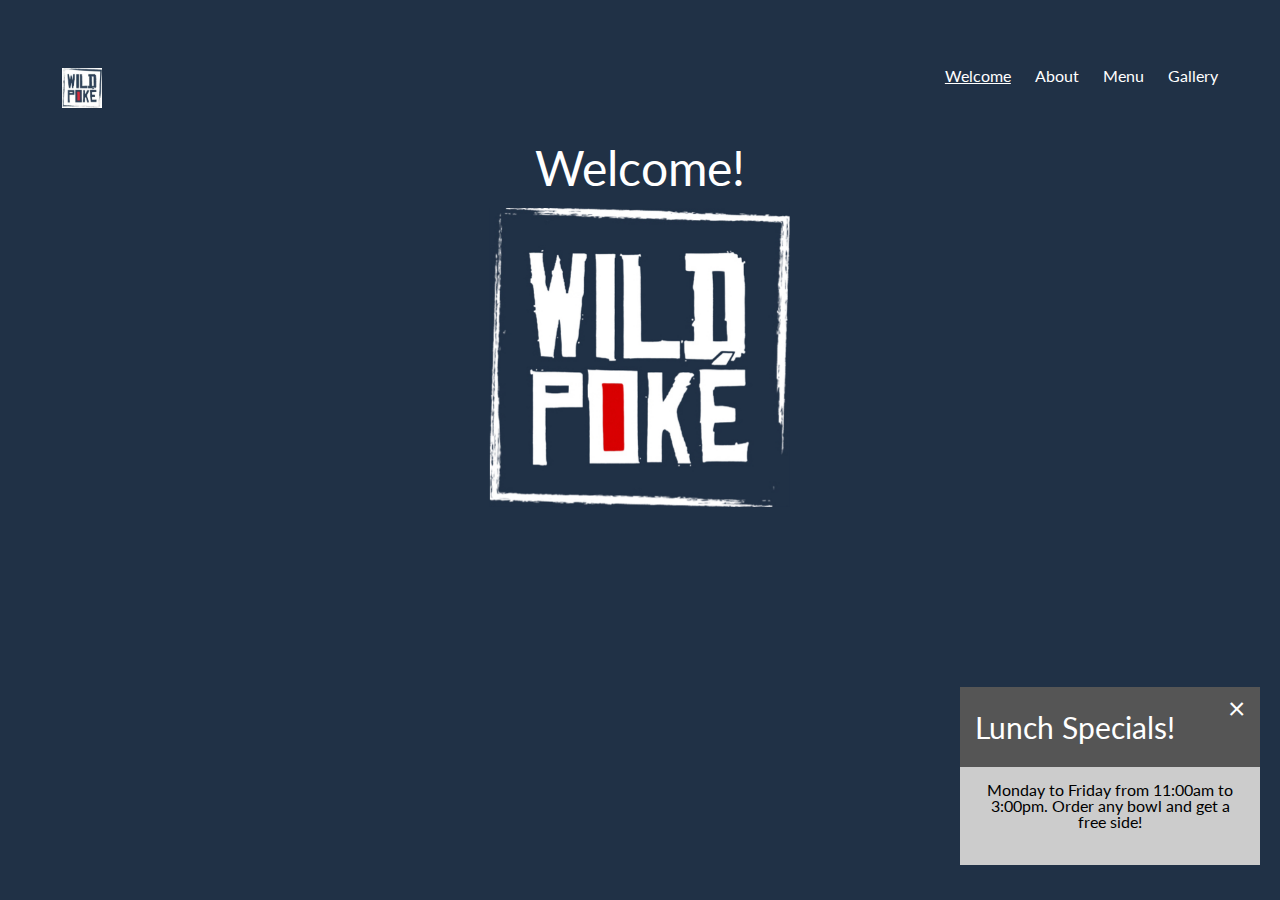
<file: index.html>
<!DOCTYPE html>
<html lang="en" dir="ltr">
  <head>
    <meta charset="utf-8">
    <meta name="viewport" content="width=device-width, initial-scale=1.0">
    <link rel="stylesheet" type="text/css" href="css/html5reset.css">
    <link rel="stylesheet" type="text/css" href="css/style.css">
    <link href="https://fonts.googleapis.com/css?family=Lato" rel="stylesheet">
    <link rel="stylesheet" href="https://use.fontawesome.com/releases/v5.7.1/css/all.css" integrity="sha384-fnmOCqbTlWIlj8LyTjo7mOUStjsKC4pOpQbqyi7RrhN7udi9RwhKkMHpvLbHG9Sr" crossorigin="anonymous">

    <title>Welcome</title>
  </head>
  <body>
    <a href= "#main" class= "skip">Skip to Content</a>
    <header>
      <nav>
        <ul class= "nav" id= "navbar">
          <li><a href='index.html'><img src= "images/logo_white.png" alt= "nav_logo" class= "nav_logo"></a></li>
          <ul id= "links">
            <li><a href='index.html' class= "current">Welcome</a></li>
            <li><a href='about.html'>About</a></li>
            <li><a href='menu.html'>Menu</a></li>
            <li><a href='gallery.html'>Gallery</a></li>
          </ul>
        </ul>
        <div class= "container-hamburger" id= "hamburger">
          <div class= "bar1"></div>
          <div class= "bar2"></div>
          <div class= "bar3"></div>
        </div>
      </nav>
      <script src="js/toggle.js"></script>
      <script src="js/sticky.js"></script>
      <br>
      <h1>Welcome!</h1>
      <br>
    </header>
    <main id= "main">
      <div class= "flip-card">
        <div class= "flip-card-inner">
          <div class= "flip-card-front">
            <img src= 'images/logo_blue.png' alt= 'logo' class= 'home_logo'>
          </div>
          <div class= "flip-card-back">
            <h2>Let's get wild!</h2>
          </div>
        </div>
      </div>
      <div class= "callout">
        <div class= "callout-header">Lunch Specials!</div>
        <span class= "close-button" onclick= "this.parentElement.style.display='none';">×</span>
        <div class= "callout-container">
          <p>Monday to Friday from 11:00am to 3:00pm. Order any bowl and get a free side!</p>
        </div>
      </div>
    </main>
    <br>
    <footer>
      <ul class= "social_media">
        <li><a href= 'https://www.facebook.com/eatwildpoke/' aria-label= 'facebook'><i class="fab fa-facebook fa-3x social_media_logo"></i></a></li>
        <li><a href= 'https://www.instagram.com/eatwildpoke/' aria-label= 'instagram'><i class="fab fa-instagram fa-3x social_media_logo"></i></a></li>
      </ul>
    </footer>
  </body>
</html>
</file>
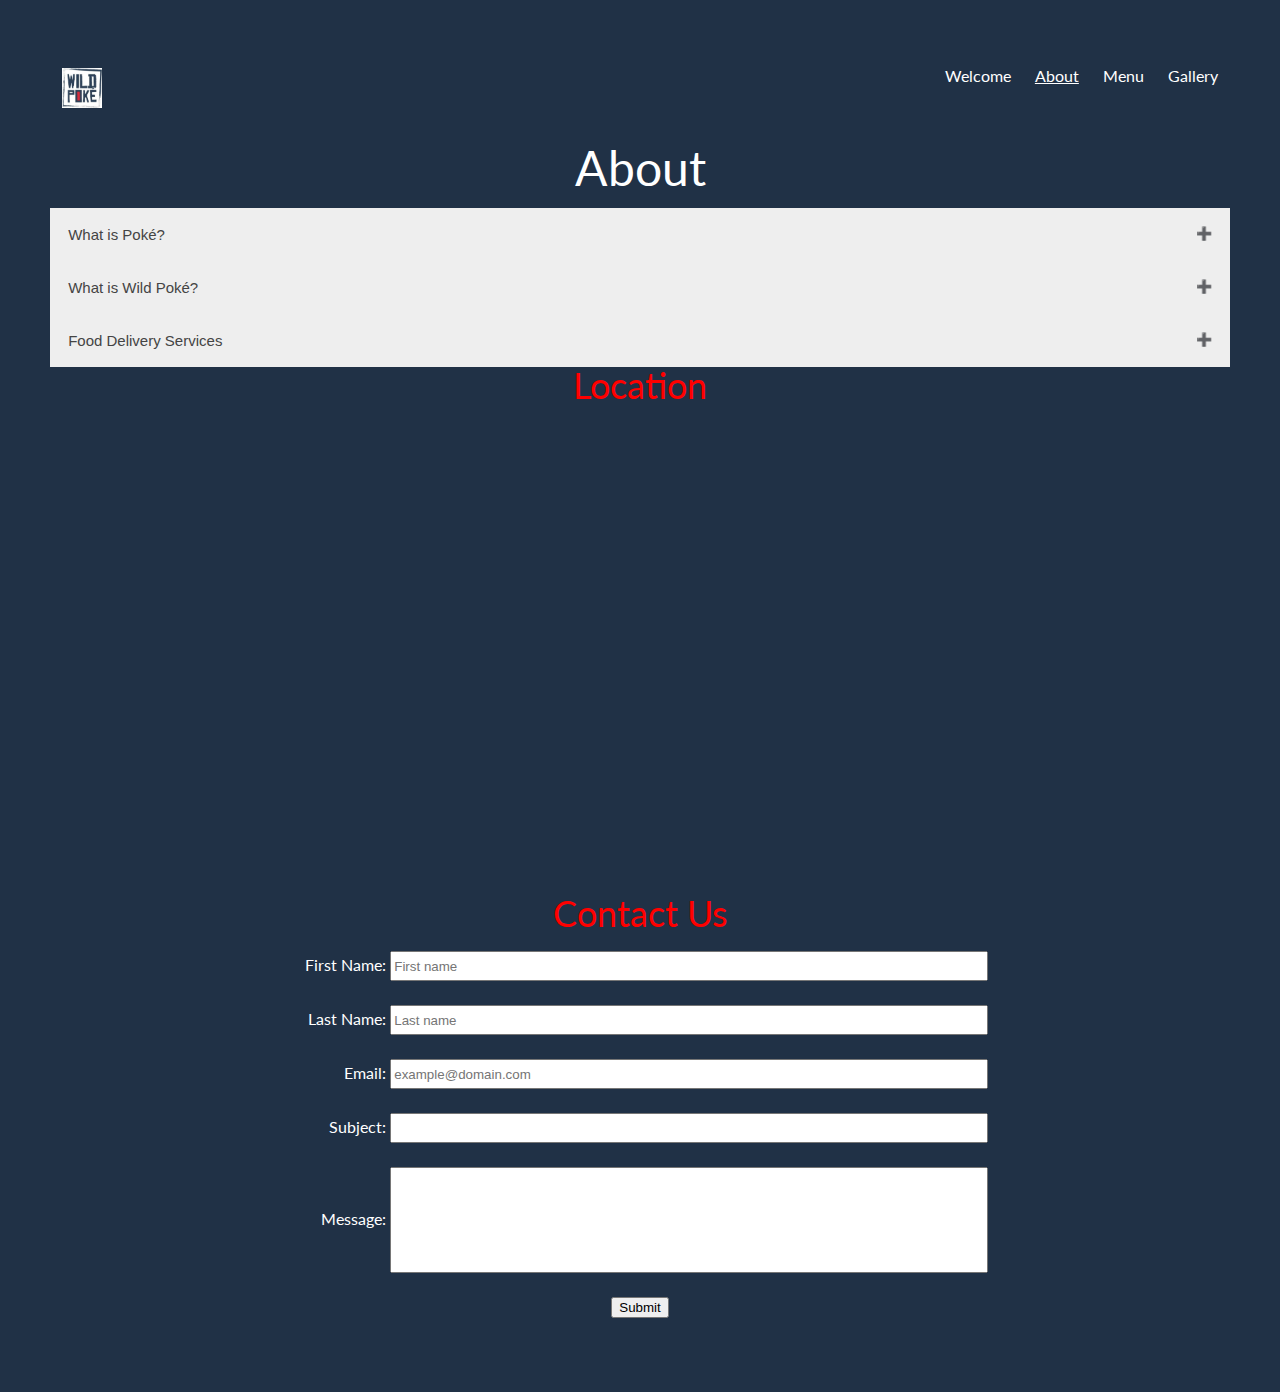
<file: about.html>
<!DOCTYPE html>
<html lang="en" dir="ltr">
  <head>
    <meta charset="utf-8">
    <meta name="viewport" content="width=device-width, initial-scale=1.0">
    <link rel="stylesheet" type="text/css" href="css/html5reset.css">
    <link rel="stylesheet" type="text/css" href="css/style.css">
    <link href="https://fonts.googleapis.com/css?family=Lato" rel="stylesheet">
    <link rel="stylesheet" href="https://use.fontawesome.com/releases/v5.7.1/css/all.css" integrity="sha384-fnmOCqbTlWIlj8LyTjo7mOUStjsKC4pOpQbqyi7RrhN7udi9RwhKkMHpvLbHG9Sr" crossorigin="anonymous">

    <title>About</title>
  </head>
  <body>
    <a href= "#main" class= "skip">Skip to Content</a>
    <header>
      <nav>
        <ul class= "nav" id= "navbar">
          <li><a href='index.html'><img src= "images/logo_white.png" alt= "nav_logo" class= "nav_logo"></a></li>
          <ul id= "links">
            <li><a href='index.html'>Welcome</a></li>
            <li><a href='about.html' class= "current">About</a></li>
            <li><a href='menu.html'>Menu</a></li>
            <li><a href='gallery.html'>Gallery</a></li>
          </ul>
        </ul>
        <div class= "container-hamburger" id= "hamburger">
          <div class= "bar1"></div>
          <div class= "bar2"></div>
          <div class= "bar3"></div>
        </div>
      </nav>
      <script src="js/toggle.js"></script>
      <script src="js/sticky.js"></script>
      <br>
      <h1>About</h1>
      <br>
    </header>
    <main id= "main">
      <button class= "accordion">What is Poké?</button>
      <div class= "panel">
        <p>Originally from Hawaii, poké means to slice or to cut crosswise into pieces. At its essence, it is diced and seasoned raw fish served as either an appetizer or part of a main course. Traditional forms include "aku"(oily tuna), and "he'e"(octopus). The most popular ahi poké is generally made with yellowfin tuna. Adaptations may feature raw salmon or various shellfish as main ingredients served raw with common poké seasoning.</p>
      </div>
      <button class= "accordion">What is Wild Poké?</button>
      <div class= "panel">
        <p>Wild Poké is a hip and casual spot that offers tasty Asian fusion eats, from nutritious bowls and wraps to affordable side dishes, lunch specials, as well as teas and fruit smoothies.</p>
      </div>
      <button class= "accordion">Food Delivery Services</button>
      <div class= "panel">
        <p>Too far? Not a problem. We partnered up with GRUBHUB, EatStreet, SnackPass, and DoorDash, so your food can be delivered to anywhere you desire.</p>
      </div>
      <script src="js/accordion.js"></script>
      <br>
      <h2>Location</h2>
      <iframe src="https://www.google.com/maps/embed?pb=!1m18!1m12!1m3!1d2951.858492771777!2d-83.7454266851371!3d42.28154394804998!2m3!1f0!2f0!3f0!3m2!1i1024!2i768!4f13.1!3m3!1m2!1s0x883caf6017324f31%3A0x79babeb65c56c131!2sWild+Pok%C3%A9!5e0!3m2!1sen!2sus!4v1549467973092" title="Wild Poké Map" lang="en" allowfullscreen></iframe>
      <br>
      <h2>Contact Us</h2>
      <form name="Contact" class="contact" action="https://formspree.io/proaaron.714@gmail.com" method="POST">
        <fieldset>
      		<ol>
      			<li>
      				<label for="fname">First Name: </label>
      				<input id="fname" name="fname" type="text" placeholder="First name" class="name" required>
      			</li>
            <li>
      				<label for="lname">Last Name: </label>
      				<input id="lname" name="lname" type="text" placeholder="Last name" class="name" required>
      			</li>
      			<li>
      				<label for="email">Email: </label>
      				<input id="email" name="email" type="email" placeholder="example@domain.com" class="email" required>
      			</li>
            <li>
              <label for="subject">Subject: </label>
              <input id="subject" name="subject" type="text" class="subject" placeholder="" required>
            </li>
            <li>
              <label for="message">Message: </label>
              <input id="message" name="message" type="text" class="message" placeholder="" required>
            </li>
      			<li>
              <input type="submit" value="Submit">
      			</li>
      		</ol>
      	</fieldset>
      </form>
    </main>
    <footer>
      <ul class= "social_media">
        <li><a href= 'https://www.facebook.com/eatwildpoke/' aria-label= 'facebook'><i class="fab fa-facebook fa-3x social_media_logo"></i></a></li>
        <li><a href= 'https://www.instagram.com/eatwildpoke/' aria-label= 'instagram'><i class="fab fa-instagram fa-3x social_media_logo"></i></a></li>
      </ul>
    </footer>
  </body>
</html>
</file>
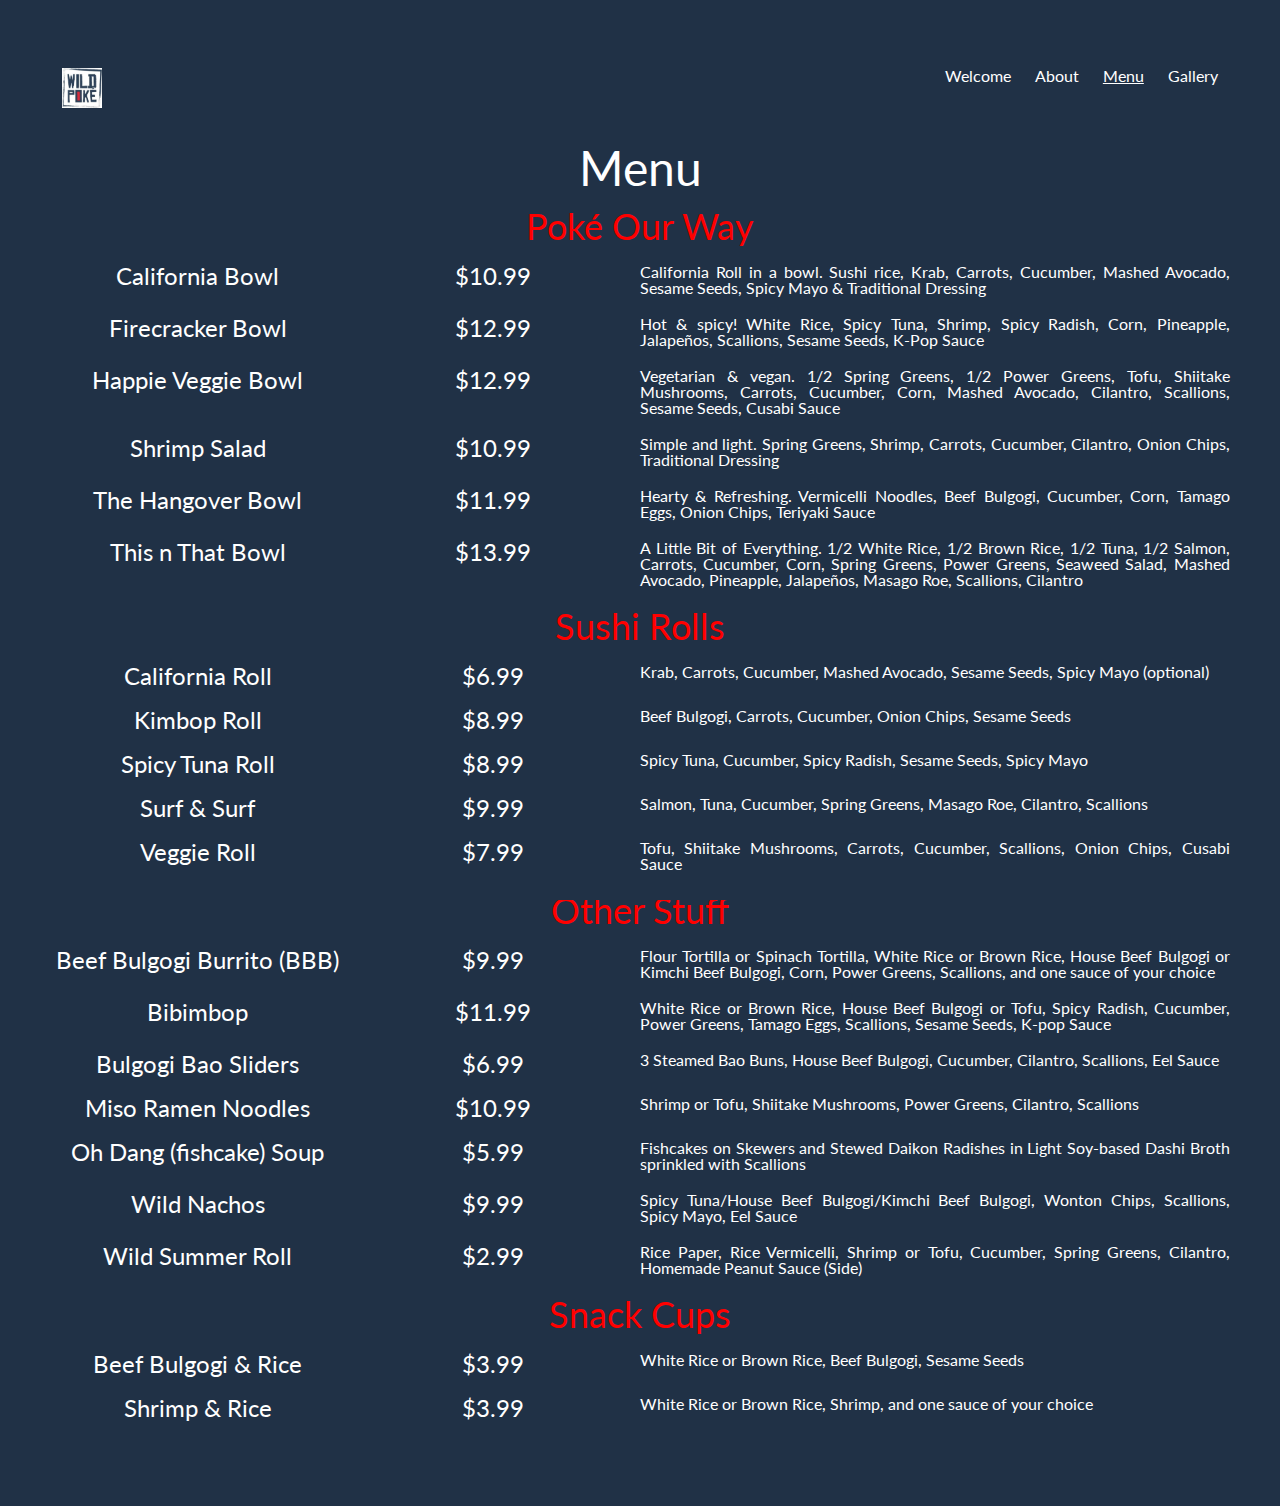
<file: menu.html>
<!DOCTYPE html>
<html lang="en" dir="ltr">
  <head>
    <meta charset="utf-8">
    <meta name="viewport" content="width=device-width, initial-scale=1.0">
    <link rel="stylesheet" type="text/css" href="css/html5reset.css">
    <link rel="stylesheet" type="text/css" href="css/style.css">
    <link href="https://fonts.googleapis.com/css?family=Lato" rel="stylesheet">
    <link rel="stylesheet" href="https://use.fontawesome.com/releases/v5.7.1/css/all.css" integrity="sha384-fnmOCqbTlWIlj8LyTjo7mOUStjsKC4pOpQbqyi7RrhN7udi9RwhKkMHpvLbHG9Sr" crossorigin="anonymous">

    <title>Menu</title>
  </head>
  <body>
    <a href= "#main" class= "skip">Skip to Content</a>
    <header>
      <nav>
        <ul class= "nav" id= "navbar">
          <li><a href='index.html'><img src= "images/logo_white.png" alt= "nav_logo" class= "nav_logo"></a></li>
          <ul id= "links">
            <li><a href='index.html'>Welcome</a></li>
            <li><a href='about.html'>About</a></li>
            <li><a href='menu.html' class= "current">Menu</a></li>
            <li><a href='gallery.html'>Gallery</a></li>
          </ul>
        </ul>
        <div class= "container-hamburger" id= "hamburger">
          <div class= "bar1"></div>
          <div class= "bar2"></div>
          <div class= "bar3"></div>
        </div>
      </nav>
      <script src="js/toggle.js"></script>
      <script src="js/sticky.js"></script>
      <br>
      <h1>Menu</h1>
      <br>
    </header>
    <main id= "main">
      <!-- <img src= "images/menu_cover.png" alt= "menu_cover" class= "menu_cover"> -->
      <div class= "menu">
        <h2>Poké Our Way</h2>
        <section class= "items">
          <h3>California Bowl</h3>
          <h3>$10.99</h3>
          <p>California Roll in a bowl. Sushi rice, Krab, Carrots, Cucumber, Mashed Avocado, Sesame Seeds, Spicy Mayo & Traditional Dressing</p>
        </section>
        <section class= "items">
          <h3>Firecracker Bowl</h3>
          <h3>$12.99</h3>
          <p>Hot & spicy! White Rice, Spicy Tuna, Shrimp, Spicy Radish, Corn, Pineapple, Jalapeños, Scallions, Sesame Seeds, K-Pop Sauce</p>
        </section>
        <section class= "items">
          <h3>Happie Veggie Bowl</h3>
          <h3>$12.99</h3>
          <p>Vegetarian & vegan. 1/2 Spring Greens, 1/2 Power Greens, Tofu, Shiitake Mushrooms, Carrots, Cucumber, Corn, Mashed Avocado, Cilantro, Scallions, Sesame Seeds, Cusabi Sauce</p>
        </section>
        <section class= "items">
          <h3>Shrimp Salad</h3>
          <h3>$10.99</h3>
          <p>Simple and light. Spring Greens, Shrimp, Carrots, Cucumber, Cilantro, Onion Chips, Traditional Dressing</p>
        </section>
        <section class= "items">
          <h3>The Hangover Bowl</h3>
          <h3>$11.99</h3>
          <p>Hearty & Refreshing. Vermicelli Noodles, Beef Bulgogi, Cucumber, Corn, Tamago Eggs, Onion Chips, Teriyaki Sauce</p>
        </section>
        <section class= "items">
          <h3>This n That Bowl</h3>
          <h3>$13.99</h3>
          <p>A Little Bit of Everything. 1/2 White Rice, 1/2 Brown Rice, 1/2 Tuna, 1/2 Salmon, Carrots, Cucumber, Corn, Spring Greens, Power Greens, Seaweed Salad, Mashed Avocado, Pineapple, Jalapeños, Masago Roe, Scallions, Cilantro</p>
        </section>
        <h2>Sushi Rolls</h2>
        <section class= "items">
          <h3>California Roll</h3>
          <h3>$6.99</h3>
          <p>Krab, Carrots, Cucumber, Mashed Avocado, Sesame Seeds, Spicy Mayo (optional)</p>
        </section>
        <section class= "items">
          <h3>Kimbop Roll</h3>
          <h3>$8.99</h3>
          <p>Beef Bulgogi, Carrots, Cucumber, Onion Chips, Sesame Seeds</p>
        </section>
        <section class= "items">
          <h3>Spicy Tuna Roll</h3>
          <h3>$8.99</h3>
          <p>Spicy Tuna, Cucumber, Spicy Radish, Sesame Seeds, Spicy Mayo</p>
        </section>
        <section class= "items">
          <h3>Surf & Surf</h3>
          <h3>$9.99</h3>
          <p>Salmon, Tuna, Cucumber, Spring Greens, Masago Roe, Cilantro, Scallions</p>
        </section>
        <section class= "items">
          <h3>Veggie Roll</h3>
          <h3>$7.99</h3>
          <p>Tofu, Shiitake Mushrooms, Carrots, Cucumber, Scallions, Onion Chips, Cusabi Sauce</p>
        </section>
        <h2>Other Stuff</h2>
        <section class= "items">
          <h3>Beef Bulgogi Burrito (BBB)</h3>
          <h3>$9.99</h3>
          <p>Flour Tortilla or Spinach Tortilla, White Rice or Brown Rice, House Beef Bulgogi or Kimchi Beef Bulgogi, Corn, Power Greens, Scallions, and one sauce of your choice</p>
        </section>
        <section class= "items">
          <h3>Bibimbop</h3>
          <h3>$11.99</h3>
          <p>White Rice or Brown Rice, House Beef Bulgogi or Tofu, Spicy Radish, Cucumber, Power Greens, Tamago Eggs, Scallions, Sesame Seeds, K-pop Sauce</p>
        </section>
        <section class= "items">
          <h3>Bulgogi Bao Sliders</h3>
          <h3>$6.99</h3>
          <p>3 Steamed Bao Buns, House Beef Bulgogi, Cucumber, Cilantro, Scallions, Eel Sauce</p>
        </section>
        <section class= "items">
          <h3>Miso Ramen Noodles</h3>
          <h3>$10.99</h3>
          <p>Shrimp or Tofu, Shiitake Mushrooms, Power Greens, Cilantro, Scallions</p>
        </section>
        <section class= "items">
          <h3>Oh Dang (fishcake) Soup</h3>
          <h3>$5.99</h3>
          <p>Fishcakes on Skewers and Stewed Daikon Radishes in Light Soy-based Dashi Broth sprinkled with Scallions</p>
        </section>
        <section class= "items">
          <h3>Wild Nachos</h3>
          <h3>$9.99</h3>
          <p>Spicy Tuna/House Beef Bulgogi/Kimchi Beef Bulgogi, Wonton Chips, Scallions, Spicy Mayo, Eel Sauce</p>
        </section>
        <section class= "items">
          <h3>Wild Summer Roll</h3>
          <h3>$2.99</h3>
          <p>Rice Paper, Rice Vermicelli, Shrimp or Tofu, Cucumber, Spring Greens, Cilantro, Homemade Peanut Sauce (Side)</p>
        </section>
        <h2>Snack Cups</h2>
        <section class= "items">
          <h3>Beef Bulgogi & Rice</h3>
          <h3>$3.99</h3>
          <p>White Rice or Brown Rice, Beef Bulgogi, Sesame Seeds</p>
        </section>
        <section class= "items">
          <h3>Shrimp & Rice</h3>
          <h3>$3.99</h3>
          <p>White Rice or Brown Rice, Shrimp, and one sauce of your choice</p>
        </section>
      </div>
    </main>
    <br>
    <footer>
      <ul class= "social_media">
        <li><a href= 'https://www.facebook.com/eatwildpoke/' aria-label= 'facebook'><i class="fab fa-facebook fa-3x social_media_logo"></i></a></li>
        <li><a href= 'https://www.instagram.com/eatwildpoke/' aria-label= 'instagram'><i class="fab fa-instagram fa-3x social_media_logo"></i></a></li>
      </ul>
    </footer>
  </body>
</html>
</file>
<file: css/style.css>
/* CSS Variables */
:root{
	--background-color: #203146;
	--color: white;
	--hover-color: #d90303;
	--font-size: 16px;
	--font-family: 'Lato';
}

/* Style */
body, html{
	background-color: var(--background-color);
	/* background-image: url("..images/logo_blue.png"); */
	color: var(--color);
	font-family: var(--font-family);
	font-size: var(--font-size, 16px);
	font-weight: 400;
	margin: 2%;
}

h1{
	font-family: var(--font-family);
	font-size: 3rem;
	text-align: center;
}

h2{
	color: red;
	font-family: var(--font-family);
	font-size: 2.25rem;
	text-align: center;
	padding-bottom: 1.25rem;
}

h3{
	font-family: var(--font-family);
	font-size: 1.5rem;
	text-align: center;
	padding-bottom: 1.25rem;
}

p{
	font-family: var(--font-family);
	font-size: 1rem;
	text-align: center;
	padding-bottom: 1.25rem;
}

/* Header */
/* Skip to Content*/
.skip{
	color: var(--color);
	position: absolute;
	overflow: hidden;
	left: -9999px;
	z-index: -999;
}

.skip:focus{
	position: relative;
	left: 0px;
}

/* Navigaion */
.nav{
	background-color: var(--background-color);
	/* display: block; */
	position: relative;
}

#navbar{
	background-color: var(--background-color);
	overflow: hidden;
	padding: 0.5em 0;
}

.sticky{
	position: fixed;
	top: 0;
	width: 93%;
}

.nav a{
	background-color: var(--background-color);
	color: var(--color);
	display: block;
	padding: 10px 12px;
	text-align: center;
	text-decoration: none;
}

.nav a.current{
	text-decoration: underline;
}

.nav #links a:hover{
	background-color: var(--hover-color);
}

.nav li{
	list-style: none;
}

.nav li:first-child{
	margin-right: auto;
}

.nav .nav_logo{
	height: 40px;
	width: 40px;
}

.nav_mobile{
	background-color: var(--background-color);
	align-items: center;
	display: flex;
	justify-content: center;
	/* margin: 0 auto; */
	width: 90%;
	position: fixed;
}

/* Welcome */
/* Logo */
.home_logo{
	display: block;
	margin-left: auto;
	margin-right: auto;
	width: 300px;
}

/* Flip Card */
.flip-card {
  background-color: transparent;
  perspective: 1000px;
}

.flip-card-inner {
  position: relative;
  width: 100%;
  height: 100%;
  text-align: center;
  transition: transform 0.6s;
  transform-style: preserve-3d;
  box-shadow: 0 4px 8px 0 rgba(0,0,0,0.2);
}

.flip-card:hover .flip-card-inner {
  transform: rotateY(180deg);
}

.flip-card-front, .flip-card-back {
  position: absolute;
  width: 100%;
  height: 100%;
  backface-visibility: hidden;
}

.flip-card-front {
  background-color: #bbb;
  color: black;
  z-index: 2;
}

.flip-card-back {
  background-color: #2980b9;
  color: white;
  transform: rotateY(180deg);
  z-index: 1;
}

/* Callout Message */
.callout {
  position: fixed;
  bottom: 35px;
  right: 20px;
  margin-left: 20px;
  max-width: 300px;
}

.callout-header {
  padding: 25px 15px;
  background: #555;
  font-size: 30px;
  color: white;
}

.callout-container {
  padding: 15px;
  background-color: #ccc;
  color: black
}

.close-button {
  position: absolute;
  top: 5px;
  right: 15px;
  color: white;
  font-size: 30px;
  cursor: pointer;
}

.close-button:hover {
  color: lightgrey;
}

/* About */
/* Accordion */
.accordion {
  background-color: #eee;
  color: #444;
  cursor: pointer;
  padding: 18px;
  width: 100%;
  border: none;
  text-align: left;
  outline: none;
  font-size: 15px;
  transition: 0.4s;
}

.active, .accordion:hover {
  background-color: #ccc;
}

.panel {
  padding: 0 18px;
  display: none;
  background-color: white;
  overflow: hidden;
}

.panel p{
	color: #203146;
	text-align: left;
}

.accordion:after {
  content: '\02795'; /* Unicode character for "plus" sign (+) */
  font-size: 13px;
  color: #777;
  float: right;
  margin-left: 5px;
}

.active:after {
  content: "\2796"; /* Unicode character for "minus" sign (-) */
}

/* Map */
iframe{
	height: 450px;
	width: 100%;
	padding-bottom: 1.25rem;
}

/* Form */
.contact{
	text-align: center;
}

.contact li{
	padding-bottom: 1.5rem;
}

label{
	display: inline-block;
	text-align: end;
	width: 8%;
}

.name{
	height: 1.5rem;
	width: 50%;
}

.email{
	height: 1.5rem;
	width: 50%;
}

.subject{
	height: 1.5rem;
	width: 50%;
}

.message{
	height: 100px;
	width: 50%;
}

/* Menu */
.menu h3{
	text-align: center;
}

.menu p{
	text-align: justify;
}

.items{
	display: grid;
}

/* Gallery */
.container{
	display: grid;
	flex-wrap: wrap;
	justify-content: center;
	align-items: center;
}

.container img{
	height: 350px;
	/* width: 100%; */
}

/* Footer */
.social_media{
	position: fixed;
	left: 0;
	bottom: 0;
	width: 100%;
	background-color: var(--background-color);
	color: var(--color);
	text-align: center;
}

.social_media li{
	display: inline;
	padding: 5px;
}

.social_media .social_media_logo{
	color: var(--color);
}

/* Responsive Design */
@media screen and (orientation: portrait){

}

@media screen and (max-width: 768px){
	.items{
		grid-template-columns: 1fr 1fr;
	}

	section.items > p{
		 grid-column: 2 / span 1;
	}

	.container{
		grid-template-columns: auto;
	}

	/* Hamburger Menu */
	.container-hamburger{
		display: inline-block;
	  cursor: pointer;
	}

	.bar1, .bar2, .bar3{
	  width: 28px;
	  height: 4px;
	  background-color: white;
	  margin: 6px 0;
	  transition: 0.4s;
	}

	.change .bar1{
	  -webkit-transform: rotate(-45deg) translate(-9px, 5px);
	  transform: rotate(-45deg) translate(-9px, 5px);
	}

	.change .bar2{
		opacity: 0;
	}

	.change .bar3{
	  -webkit-transform: rotate(45deg) translate(-7px, -7px);
	  transform: rotate(45deg) translate(-7px, -7px);
	}
	.nav{
		overflow: hidden;
		background-color: var(--background-color);
		position: relative;
	}
	.nav #links{
		display: none;
	}
	.nav #links a:hover{
		background-color: var(--background-color);
	}
/*
	.nav a{
		color: var(--color)
		padding: 14px 16px;
		text-decoration: none;
		font-size: 17px;
		display: block;
	}
/*
	.nav a.icon{
		background: black;
		display: block;
		position: absolute;
		right: 0;
		top: 0;
	}
	.current{
		background-color: var(--background-color)
		color: var(--color)
	} */
}

@media screen and (min-width: 768px){
	.skip{
		padding: 6px;
		position: absolute;
		top: -40px;
		left: 0px;
		color: white;
		border-left: 1px solid white;
		border-right: 1px solid white;
		border-top: 1px solid white;
		border-bottom: 1px solid white;
		/* border-bottom-right-radius: 8px; */
		background: #d90303;
	  z-index: 100;
	}
	.skip:focus{
		position: relative;
		left: 0px;
	}
	.items{
		grid-template-columns: 1fr 1fr 2fr;
	}
	.container{
		grid-template-columns: auto auto;
	}
}

@media screen and (min-width: 1024px){
	nav ul{
		display: flex;
		justify-content: flex-end;
	}

	nav ul li{
		display: inline-block;
		background: var(--background-color);
	}

	.container{
		grid-template-columns: auto auto auto;
	}
}
</file>
